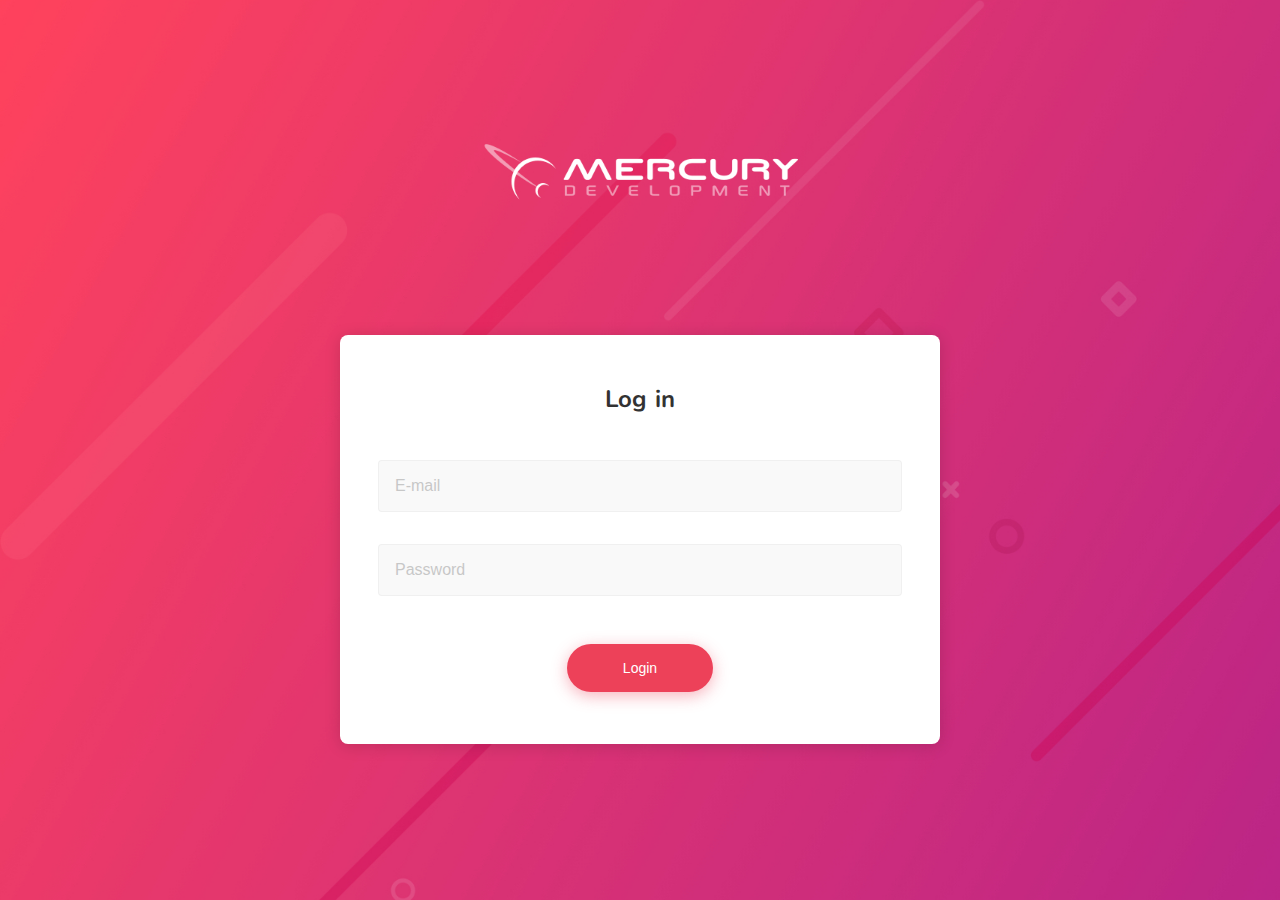
<file: index.html>
<!DOCTYPE html>
<html>
  <head>
    <title></title>
     <meta charset="utf-8">
    <meta name="viewport" content="width=device-width, initial-scale=1">
    <link href="mainPage1.css" rel="stylesheet">
    <link href="https://fonts.googleapis.com/css?family=Nunito:700&display=swap" rel="stylesheet">
  </head>
  <body >
    <div id="container">
      <img src="w-mercury-development@2x.png">
   <div   id="auth"  >
   	<h3  id="Log-In">Log in</h3>
   	<input id="log" class="option" placeholder="E-mail" type="email"></input>
   	<input  id="password" class="option" placeholder="Password"  type="password"></input>
    <div id="title"><span>E-mail or password is incorrect</span></div>
   	<button id="get" class="b_butt"  ><span id="text" class="Text">Login</span></button>
   </div>
 </div>


  </body>
  <script src="mainScript.js">

  </script>
</html>
</file>
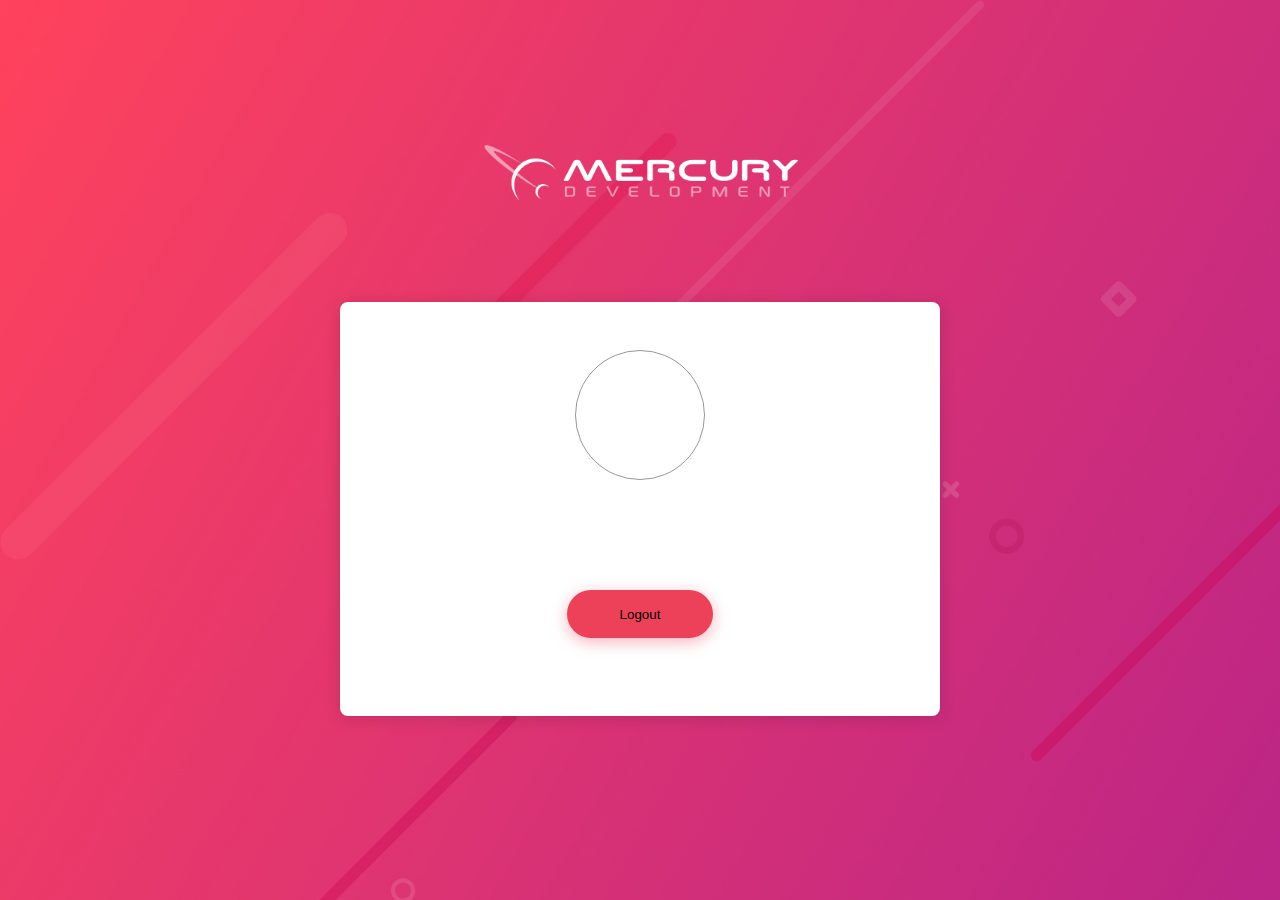
<file: userPage.html>
<!DOCTYPE html>
<html>
  <head>
    <title></title>
	   <meta charset="utf-8">
    <meta name="viewport" content="width=device-width, initial-scale=1">
    <link href="userPage.css" rel="stylesheet">
     <link href="https://fonts.googleapis.com/css?family=Nunito:700&display=swap" rel="stylesheet">
  </head>
  <body >
   <img src="w-mercury-development@2x.png">
	 <div id="user">
	   	<div id="Photo"></div>
	    <h3 id="Name"></h3>
	    <button class="b_butt" onclick="logout()"  ><span class="Text">Logout</span></button>
	   </div>

	 </div>
  </body>
  <script >
  	
let url = "https://us-central1-mercdev-academy.cloudfunctions.net/login" 

  	function logout(){

  		window.location.replace("index.html");
  	}
  	get();
  async	function get() {
  	console.log(sessionStorage.getItem('email'));
  	console.log(sessionStorage.getItem('password'));
  	let user = {
  		email: sessionStorage.getItem('email'),
  		password: sessionStorage.getItem('password')
  	}
  	
  	 let date = await fetch( url, {
    method: 'POST',
    headers: {
      'Content-Type': 'application/json;charset=utf-8'
    },
    body: JSON.stringify(user)
  });
  	 res = await date.json();
  	 console.log(res)
  	 document.getElementById('Photo').style.backgroundImage = `url(${res.photoUrl})`;
  	 document.getElementById('Name').innerHTML = res.name;
  	 
}


  </script>
  </html>
</file>
<file: mainPage1.css>
html{ 
background: url("background.jpg") no-repeat;
font-family: 'Nunito', sans-serif;
background-size: cover; 
height: 100%;
}

#auth{
    color:black;
	  width: 600px;
  	height: 409px;
  	border-radius: 8px;
  	box-shadow: 0 2px 16px 0 rgba(0, 0, 0, 0.15);
  	background-color: #ffffff;
    margin-left: auto;
    margin-right: auto;
    margin-top:125px;
}

  img{
  width: 315px;
  height: 69px;
  display: block;
  margin-left: auto;
  margin-right: auto;
  margin-top: 141px;
  src:url("w-mercury-development@2x.png");
  }
#log{	
  
  
	border-radius: 4px;
  font-size: 16px;
	border: solid 1px rgba(151, 151, 151, 0.25);
  background-color: #f1f1f1;
	margin-left: auto;
  margin-right: auto;
  margin-top:48px;



}

#password{
	border-radius: 4px;
	border:0;
	margin-left: auto;
  margin-right: auto;
  border: solid 1px rgba(151, 151, 151, 0.25);
  background-color: #f1f1f1;
  margin-top:32px;
  font-size: 16px;
  font-weight: 500;
}

.option {
	opacity: 0.4;
  font-size: 16px;
  font-weight: 500;
  color:black;
  padding-left:16px; 
	display:block;
	width:504px;
	height:48px;
	left:48px;
}

.option:focus {
  opacity: 1;
  color:black;
}
.b_butt{
	width: 146px;
  height: 48px;
  border-radius: 100px;
  border: 0px;
  box-shadow: 0 4px 16px 0 rgba(237, 65, 89, 0.4);
  outline: none;
  background-color: #ed4159;
	display: block;
  margin-left: auto;
  margin-right: auto;
  margin-top: 48px;
}

.b_butt:hover {
  border-radius: 100px;
  box-shadow: 0 6px 20px 0 rgba(237, 65, 89, 0.4);

}

.b_butt:active {
  border-radius: 100px;
  box-shadow: 0 2px 10px 0 rgba(237, 65, 89, 0.5);

}

.Text {
  width: 82px;
  height: 16px;
  font-size: 14px;
  font-weight: 500;
  font-style: normal;
  font-stretch: normal;
  line-height: normal;
  letter-spacing: normal;
  text-align: center;
  color: #ffffff;
}

h3 {
  white-space:nowrap;
  width: 150px;
  height: 29px;
  opacity: 0.8;
  font-size: 24px;
  font-weight: bold;
  letter-spacing: 0.2px;
  text-align: center;
  color: var(--black);
  margin-left: auto;
  margin-right: auto;
  padding-top:48px;
}

#title {
  display:none;
  width:520px;
  height:40px;
  margin-left: auto;
  margin-right: auto;
  margin-top:32px;
  border: solid 1px rgba(151, 151, 151, 0.25);
  border-radius: 4px;
  background-color: rgba(237, 65, 89, 0.25);
  font-size: 16px;
  color: #ed4159;
}

#title span {

  display:block;
  margin-top:11px;
  margin-left:16px;
}
@media not screen and (min-width:600px) {

  #title {
    display:none;
    width:240px;
    height:40px;
    margin-left: auto;
    margin-right: auto;
    margin-top:32px;
    border: solid 1px rgba(151, 151, 151, 0.25);
    border-radius: 4px;
    background-color: rgba(237, 65, 89, 0.25);
    font-size: 14px;
    color: #ed4159;
  }

  #title span {
    display:block;
    margin-top:11px;
    margin-left:16px;
  }

    img{
    width: 182px;
    height: 40px;
    display: block;
    margin-left: auto;
    margin-right: auto;
    margin-top: 48px;
    }

    #auth {
    width: 288px;
    height: 344px;
    border-radius: 8px;
    box-shadow: 0 2px 16px 0 rgba(0, 0, 0, 0.15);
    background-color: #ffffff;
    margin-top:37px;
    }

    h3 {
    white-space:nowrap;
    width: 150px;
    height: 29px;
    opacity: 0.8;
    font-size: 24px;
    font-weight: bold;
    letter-spacing: 0.2px;
    text-align: center;
    color: #262626;
    margin-left: auto;
    margin-right: auto;
    padding-top:32px;
  }

    #log{ 
    width: 240px;
    height: 48px;
    border-radius: 4px;
    border: solid 1px rgba(151, 151, 151, 0.25);
    background-color: #f1f1f1;
    margin-left: auto;
    margin-right: auto;
    margin-top:32px;
    font-size: 16px;
    font-weight: 500;
    color: #262626;
  }

  #password{
    width: 240px;
    height: 48px;
    border-radius: 4px;
    border: solid 1px rgba(151, 151, 151, 0.25);
    background-color: #f1f1f1;
    margin-left: auto;
    margin-right: auto;
    margin-top:24px;
    font-size: 16px;
    font-weight: 500;
    color: #262626;
  }

  .b_butt{
    width: 145px;
    height: 48px;
    outline: none;
    border-radius: 100px;
    box-shadow: 0 4px 16px 0 rgba(237, 65, 89, 0.4);
    background-color: #ed4159;
    display: block;
    margin-left: auto;
    margin-right: auto;
    margin-top: 40px;
    font-size: 14px;
  }
}

@media (min-width: 3800px) {
        html{
        background-image: url("background@2x.jpg");
        font-family: 'Nunito', sans-serif;
      }
  }
@media (min-width: 5700px) {
        html{
        background-image: url("background@3x.jpg");
        font-family: 'Nunito', sans-serif;
      }
  }
</file>
<file: userPage.css>
html{	
  background: url("background.jpg") no-repeat;
  font-family: 'Nunito', sans-serif;
  background-size: cover; 
  height: 100%;
  }

  img{
  width: 315px;
  height: 69px;
  display: block;
  margin-left: auto;
  margin-right: auto;
  margin-top: 142px;
  }

#user{
	width: 600px;
  	height: 414px;
  	border-radius: 8px;
  	box-shadow: 0 2px 16px 0 rgba(0, 0, 0, 0.15);
  	background-color: #ffffff;
    margin-left: auto;
    margin-right: auto;
    margin-top:91px;
    padding-top:0.1px;
}

.b_butt{
  width: 146px;
  height: 48px;
  outline: none;
  border-radius: 100px;
  border: 0px;
  box-shadow: 0 4px 16px 0 rgba(237, 65, 89, 0.4);
  background-color: #ed4159;
  margin-top: 48px;
  display: block;
  margin-left: auto;
  margin-right: auto;
}

.b_butt:hover {
  border-radius: 100px;
  box-shadow: 0 6px 20px 0 rgba(237, 65, 89, 0.4);

}

.b_butt:active {
  border-radius: 100px;
  box-shadow: 0 2px 10px 0 rgba(237, 65, 89, 0.5);

}

#Photo {
	width:128px; 
	height:128px; 
	border: solid 1px #979797;
	border-radius:100px; 
	background-size: cover;
	margin-left: auto;
    margin-right: auto;
    margin-top:48px;
}

h3 {
  width: 100%;
  height: 34px;
  opacity: 0.8;
  font-size: 28px;
  font-weight: bold;
  font-style: normal;
  font-stretch: normal;
  line-height: normal;
  letter-spacing: 0.23px;
  text-align: center;
  color: #262626;
}

@media not screen and (min-width:600px) {
      img{
        width: 182px;
        height: 40px;
        display: block;
        margin-left: auto;
        margin-right: auto;
        margin-top: 43px;
      }

      #user{
        width: 288px;
        height: 299px;
        border-radius: 8px;
        box-shadow: 0 2px 16px 0 rgba(0, 0, 0, 0.15);
        background-color: #ffffff;
        margin-left: auto;
        margin-right: auto;
        margin-top:10%;
        padding-top:0.1px;
     }

    .b_butt{
      width: 154px;
      height: 48px;
      border-radius: 100px;
      border: 0px;
      box-shadow: 0 4px 16px 0 rgba(237, 65, 89, 0.4);
      background-color: #ed4159;
      margin-top: 56px;
      display: block;
      outline: none;
      margin-left: auto;
      margin-right: auto;

    }

    #Photo {
      width: 86px;
      height: 86px;
      border: solid 1px #979797;
      border-radius:100px; 
      background-size: cover;
      margin-left: auto;
      margin-right: auto;
      margin-top:32px;
    }

    h3 {
      white-space:nowrap;
      width: 100%;
      height: 21px;
      opacity: 0.8;
      font-size: 18px;
      font-weight: bold;
      font-style: normal;
      font-stretch: normal;
      line-height: normal;
      letter-spacing: 0.15px;
      text-align: center;
      color: #262626;
      margin-top:24px;
    }
    .Text {
      width: 90px;
      height: 16px;
      font-size: 14px;
      font-weight: 500;
      font-style: normal;
      font-stretch: normal;
      line-height: normal;
      letter-spacing: normal;
      text-align: center;
      color: #ffffff;
    }

}

@media (min-width: 3800px) {
        html{
        background-image: url("background@2x.jpg");
        font-family: 'Nunito', sans-serif;
      }
  }
@media (min-width: 5700px) {
        html{
        background-image: url("background@3x.jpg");
        font-family: 'Nunito', sans-serif;
      }
  }
</file>
